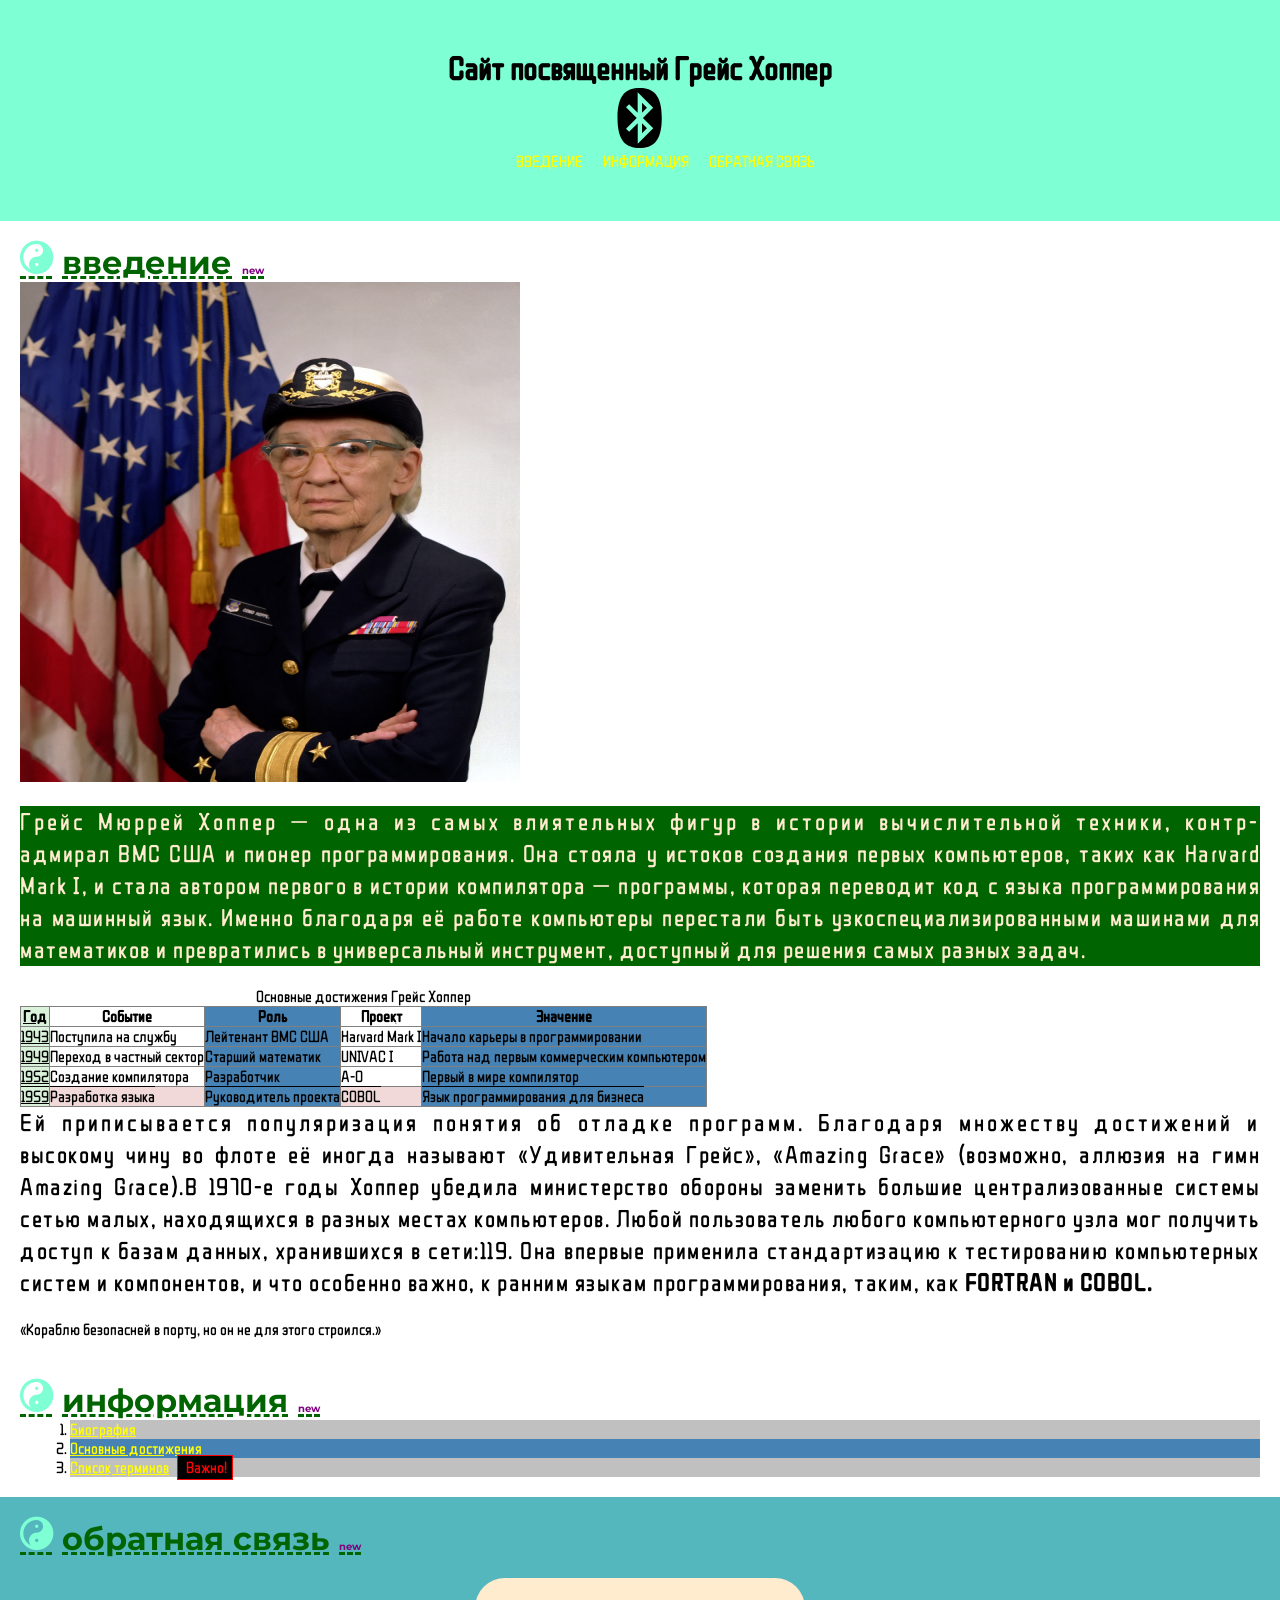
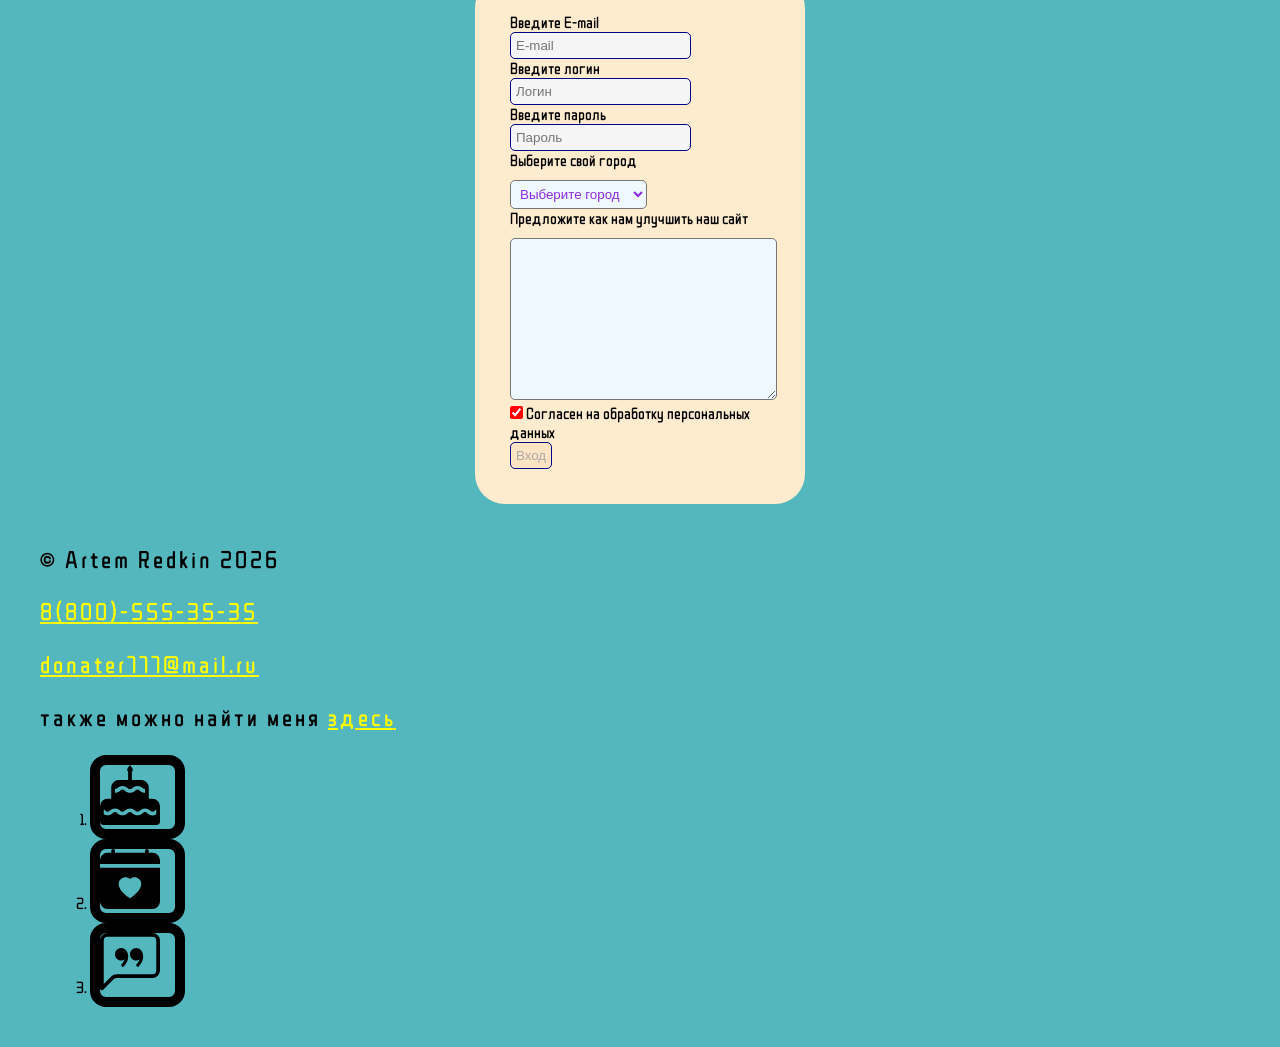
<file: index.html>
<!DOCTYPE html>
<html lang="ru">
<head>

    <!-- Chrome, Firefox OS and Opera -->
    <meta name="theme-color" content="#4285f4" />

    <!-- Windows Phone -->
    <meta name="msapplication-navbutton-color" content="#4285f4" />

    <!-- iOS Safari -->
    <meta name="apple-mobile-web-app-capable" content="yes" />
    <meta name="apple-mobile-web-app-status-bar-style" content="black-transcluent" />

    <!-- Яндекс.Браузер -->
    <meta name="viewport" content="ya-title=#000000,ya-dock=fade" />

    
    <meta charset="UTF-8">
    <meta http-equiv="X-UA-Compatible" content="IE=edge">
    <meta name="viewport" content="width=device-width, initial-scale=1.0">
    <title>Сайт верстальщика</title>
    <meta name="keywords" content="Грейс Хоппер, Биография, Достижения">
    <meta name="description" content="Ранняя жизнь Грейс Хоппер и ее достижения в сфере науки и военного дела">


    <meta property="og:title" content="Главная">
    <meta property="og:site_name" content="Сайт посвященный Грейс Хоппер">
    <meta property="og:url" content="https://exzze.github.io/Grace-Hopper/">
    <meta property="og:description" content="Сайт небольшой компании, которая занимается созданием сайтов про Грейс Хоппер">
    <meta property="og:image" content="https://exzze.github.io/Grace-Hopper/img/4.png">

    <link rel="icon" type="image/ico" sizes="32x32" href="img/fav.ico">
    <link rel="icon" type="image/ico" sizes="16x16" href="img/fav.ico">
    <link rel="shortcut icon" href="img/fav.ico">

    <link rel="preconnect" href="https://fonts.googleapis.com">
    <link rel="preconnect" href="https://fonts.gstatic.com" crossorigin>
    <link href="https://fonts.googleapis.com/css2?family=WDXL+Lubrifont+SC&display=swap" rel="stylesheet">
    <link rel="stylesheet" href="https://cdn.jsdelivr.net/npm/bootstrap-icons@1.13.1/font/bootstrap-icons.min.css">
    <link rel="stylesheet" href="css/style.css">

    <link rel="preconnect" href="https://fonts.googleapis.com">
    <link rel="preconnect" href="https://fonts.gstatic.com" crossorigin>
    <link href="https://fonts.googleapis.com/css2?family=Montserrat:ital,wght@0,100..900;1,100..900&display=swap" rel="stylesheet">

</head>


<body>
    <header>
        <h1>Сайт посвященный Грейс Хоппер</h1>
        <img height="60px"; width="60px" src="https://exzze.github.io/Grace-Hopper/img/1.svg" alt="синий зуб">
        <nav>
            <ul>
                <li><a href="#main">Введение</a></li>
                <li><a href="#information">Информация</a></li>
                <li><a href="#feedback">Обратная связь</a></li>
            </ul>
        </nav>
    </header>

<main>
    <section class="content" id="main">
        <h2>Введение</h2>
        <nav id="intro">
        <img class="phty" height="500px" width="500" src="img/4.png" alt="Грейс Хоппер">
        
        <p>Грейс Мюррей Хоппер — одна из самых влиятельных фигур в истории вычислительной техники, контр-адмирал ВМС США и пионер программирования. Она стояла у истоков создания первых компьютеров, таких как Harvard Mark I, и стала автором первого в истории компилятора — программы, которая переводит код с языка программирования на машинный язык. Именно благодаря её работе компьютеры перестали быть узкоспециализированными машинами для математиков и превратились в универсальный инструмент, доступный для решения самых разных задач.</p>
        </nav>
        <table border="1">
        <caption>Основные достижения Грейс Хоппер</caption>
    <tr>
        <th>Год</th>
        <th>Событие</th>
        <th>Роль</th>
        <th>Проект</th>
        <th>Значение</th>
    </tr>
    <tr>
        <td>1943</td>
        <td>Поступила на службу</td>
        <td>Лейтенант ВМС США</td>
        <td>Harvard Mark I</td>
        <td>Начало карьеры в программировании</td>
    </tr>
    <tr>
        <td>1949</td>
        <td>Переход в частный сектор</td>
        <td>Старший математик</td>
        <td>UNIVAC I</td>
        <td>Работа над первым коммерческим компьютером</td>
    </tr>
    <tr>
        <td>1952</td>
        <td>Создание компилятора</td>
        <td>Разработчик</td>
        <td>A-0</td>
        <td>Первый в мире компилятор</td>
    </tr>
    <tr>
        <td>1959</td>
        <td>Разработка языка</td>
        <td>Руководитель проекта</td>
        <td>COBOL</td>
        <td>Язык программирования для бизнеса</td>
    </tr>
</table>
        <p>Ей приписывается популяризация понятия об отладке программ. Благодаря множеству достижений и высокому чину во флоте её иногда называют «Удивительная Грейс», «Amazing Grace» (возможно, аллюзия на гимн Amazing Grace).В 1970-е годы Хоппер убедила министерство обороны заменить большие централизованные системы сетью малых, находящихся в разных местах компьютеров. Любой пользователь любого компьютерного узла мог получить доступ к базам данных, хранившихся в сети:119. Она впервые применила стандартизацию к тестированию компьютерных систем и компонентов, и что особенно важно, к ранним языкам программирования, таким, как <strong>FORTRAN и COBOL.</strong></p>
        </nav>
        <q>Кораблю безопасней в порту, но он не для этого строился.</q>
        
    </section>



    <section class="information" id="information">
        <h2>Информация</h2>
        <ol>
            <li><a href="article1.html">Биография</a></li>
            <li><a href="article2.html">Основные достижения</a></li>
            <li><a href="article3.html">Список терминов</a></li>
        </ol>

        
    </section>
</main>
<footer>
<section class="call info" id="feedback">
    <h2>Обратная связь</h2>
    <form>
        <label for="email">Введите E-mail</label><br>
        <input type="email" placeholder="E-mail" name="E-mail" id="E-mail" required><br>
        <label for="login">Введите логин</label><br>
        <input type="text" placeholder="Логин" name="login" id="login" required><br>
        <label for="pass">Введите пароль</label><br>
        <input type="password" placeholder="Пароль" name="pass" id="pass" required><br>
        
        
        <label for="city">Выберите свой город</label><br>
        <select name="city" id="city" required>
        <option value="" selected disabled>Выберите город</option>
        <option value="chel">Челябинск</option>
        <option value="msk">Москва</option>
        <option value="Spb">Санкт-Петербург</option>
        </select><br>
        
        <label for="message">Предложите как нам улучшить наш сайт</label><br>
        <textarea name="message" id="message" cols="30" rows="10" required></textarea><br>

        <input type="checkbox" id="agreement" name="agreement" required checked>
        <label for="agreement">Согласен на обработку персональных данных</label><br>
        <input type="submit" value="Вход">
    </form>
        <section class="call info" id="info">
            <p>&copy; Artem Redkin 2026</p>
            <p><a href="tel:88005553535" >8(800)-555-35-35</a></p>
            <p><a href="mailto:donater777@mail.ru" >donater777@mail.ru</a></p>
            
                
            <p>также можно найти меня <a target="_blank" href="https://inueco.ru/">здесь</a></p>
            <nav id="icono">
            <ol>
            <li><a href="https://ru.wikipedia.org/wiki/%D0%A5%D0%BE%D0%BF%D0%BF%D0%B5%D1%80,_%D0%93%D1%80%D0%B5%D0%B9%D1%81" target="_blank"><img height="60px" width="60px" src="https://exzze.github.io/Grace-Hopper/img/11.svg" alt="Тортик"></a></li>
            <li><a href="https://www.tadviser.ru/index.php/%D0%9F%D0%B5%D1%80%D1%81%D0%BE%D0%BD%D0%B0:%D0%A5%D0%BE%D0%BF%D0%BF%D0%B5%D1%80_%D0%93%D1%80%D0%B5%D0%B9%D1%81_%D0%9C%D1%8E%D1%80%D1%80%D0%B5%D0%B9" target="_blank"><img height="60px" width="60px" src="https://exzze.github.io/Grace-Hopper/img/12.svg" alt="Календарь"></a></li>
            <li><a href="https://habr.com/ru/companies/onlinepatent/articles/798795/" target="_blank"><img height="60px" width="60px" src="https://exzze.github.io/Grace-Hopper/img/13.svg" alt="Сообщение"></a></li>
            </ol>
            </nav>
            </section>
        </footer>
    </section>
    
    
    </body>
    </html>
</file>
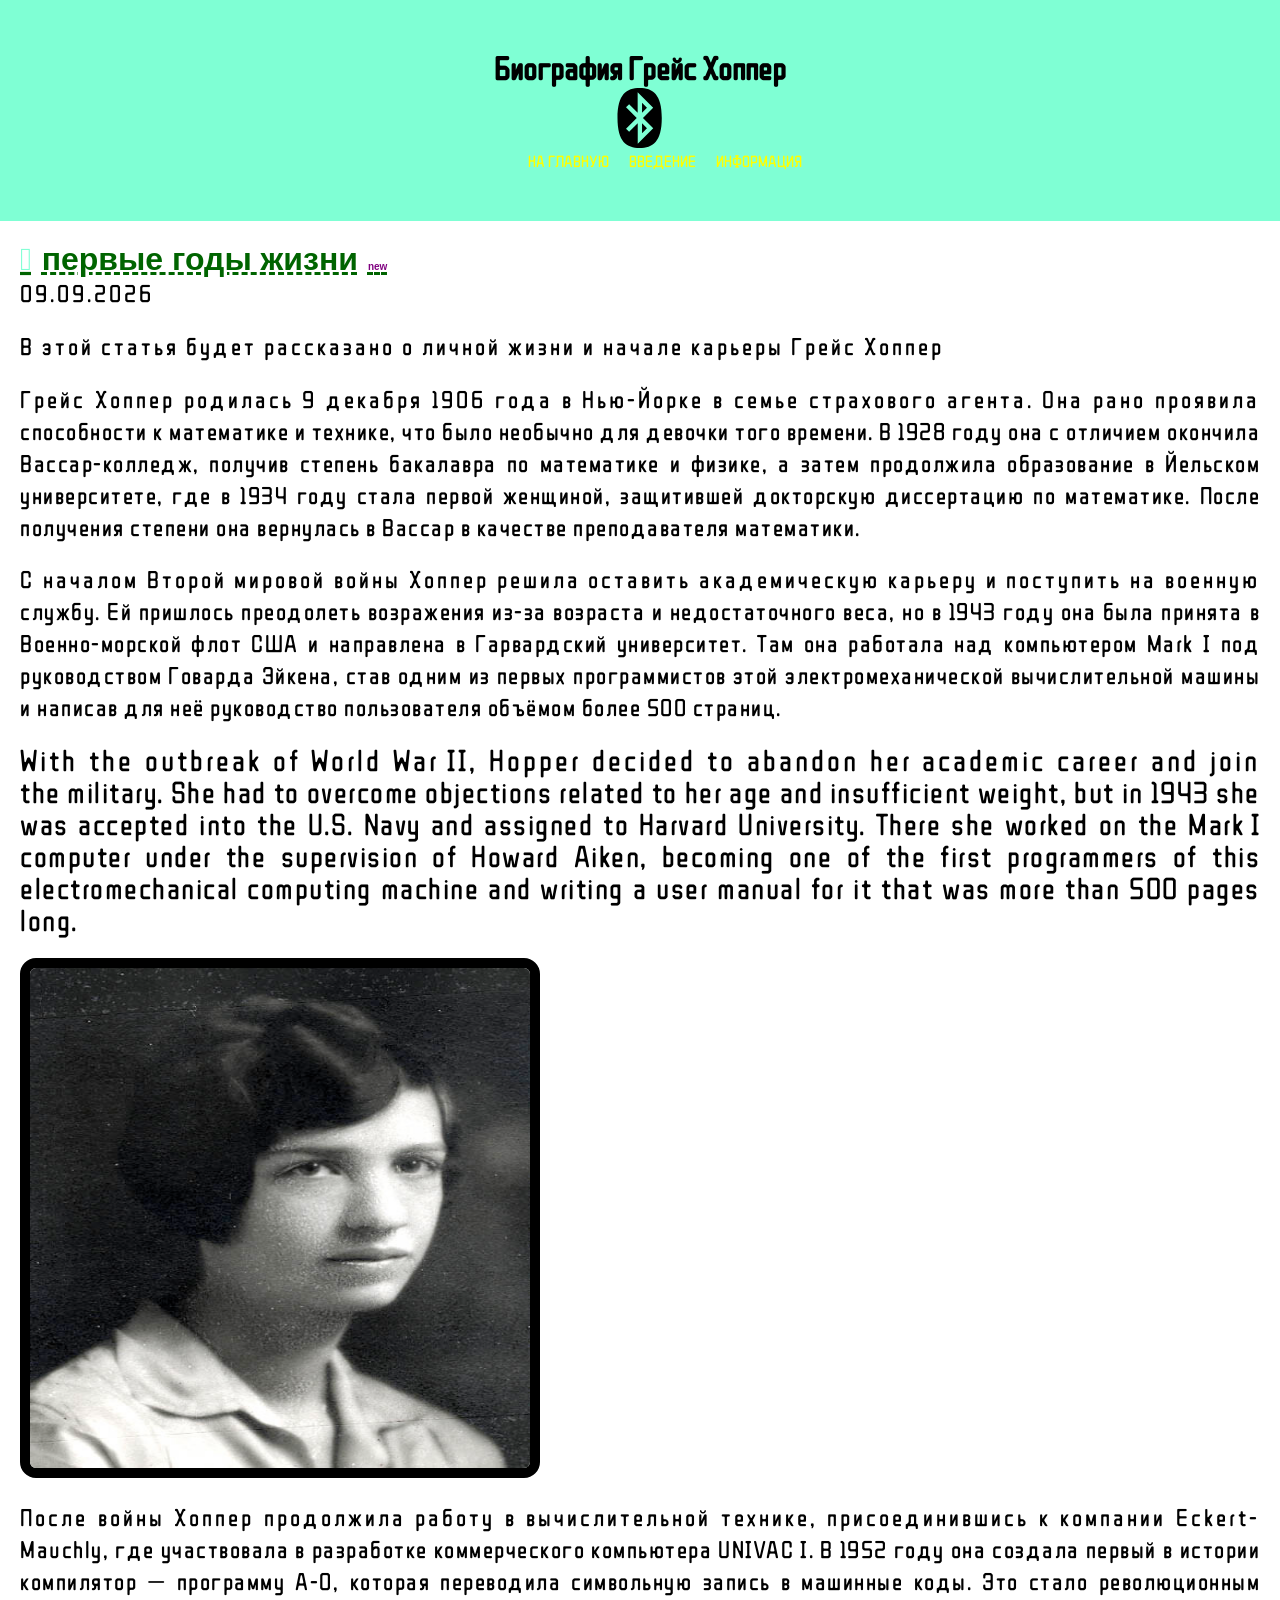
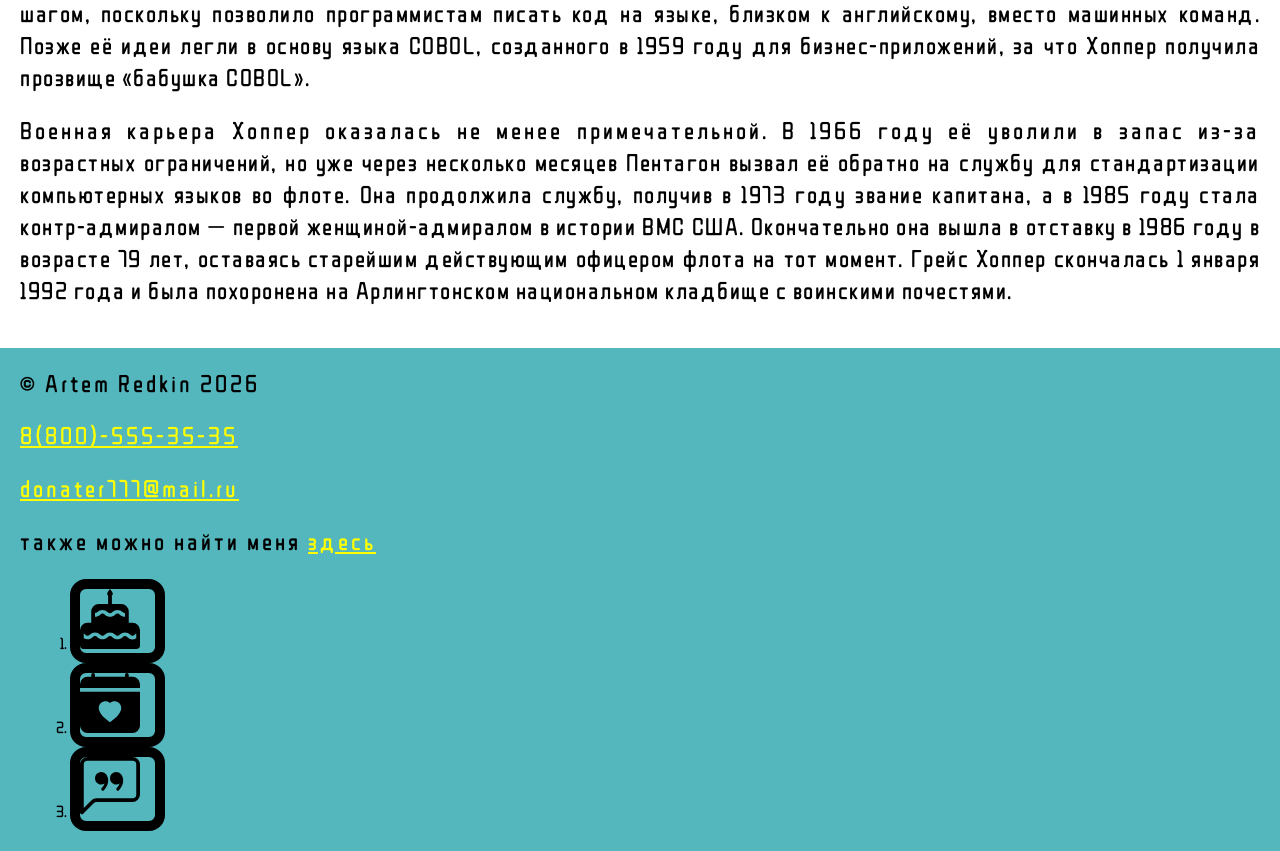
<file: article1.html>
<!DOCTYPE html>
<html lang="ru">
<head>
    <meta charset="UTF-8">
    <meta http-equiv="X-UA-Compatible" content="IE=edge">
    <meta name="viewport" content="width=device-width, initial-scale=1.0">
    <title>Сайт верстальщика</title>
    <link rel="preconnect" href="https://fonts.googleapis.com">
    <link rel="preconnect" href="https://fonts.gstatic.com" crossorigin>
    <link href="https://fonts.googleapis.com/css2?family=WDXL+Lubrifont+SC&display=swap" rel="stylesheet">
    <link rel="stylesheet" href="css/style.css">

    <link rel="icon" type="image/ico" sizes="32x32" href="img/fav.ico">
    <link rel="icon" type="image/ico" sizes="16x16" href="img/fav.ico">
    <link rel="shortcut icon" href="img/fav.ico">

</head>
<body>
    <header>
        <h1>Биография Грейс Хоппер</h1>
        <img height="60px"; width="60px" src="https://exzze.github.io/Grace-Hopper/img/1.svg" alt="синий зуб">
        <nav>
            <ul>
                <li><a href="index.html">На главную</a></li>
                <li><a href="#main">Введение</a></li>
                <li><a href="index.html#information">Информация</a></li>
            </ul>
        </nav>
    </header>

<main>
    <section class="content" id="main">
        <h2>Первые годы жизни</h2>
        <p><time datetime="2026-09-09">09.09.2026</p>
    <p>В этой статья будет рассказано о личной жизни и начале карьеры Грейс Хоппер</p>

<p>Грейс Хоппер родилась 9 декабря 1906 года в Нью-Йорке в семье страхового агента. Она рано проявила способности к математике и технике, что было необычно для девочки того времени. В 1928 году она с отличием окончила Вассар-колледж, получив степень бакалавра по математике и физике, а затем продолжила образование в Йельском университете, где в 1934 году стала первой женщиной, защитившей докторскую диссертацию по математике. После получения степени она вернулась в Вассар в качестве преподавателя математики.</p>
<p>С началом Второй мировой войны Хоппер решила оставить академическую карьеру и поступить на военную службу. Ей пришлось преодолеть возражения из-за возраста и недостаточного веса, но в 1943 году она была принята в Военно-морской флот США и направлена в Гарвардский университет. Там она работала над компьютером Mark I под руководством Говарда Эйкена, став одним из первых программистов этой электромеханической вычислительной машины и написав для неё руководство пользователя объёмом более 500 страниц.</p>
<p lang="en">With the outbreak of World War II, Hopper decided to abandon her academic career and join the military. She had to overcome objections related to her age and insufficient weight, but in 1943 she was accepted into the U.S. Navy and assigned to Harvard University. There she worked on the Mark I computer under the supervision of Howard Aiken, becoming one of the first programmers of this electromechanical computing machine and writing a user manual for it that was more than 500 pages long.</p>
<img class="phty" height="500px" width="500" src="https://exzze.github.io/Grace-Hopper/img/8.jpg" alt="Молодая Грейс Хоппер" id="ph2">
<p>После войны Хоппер продолжила работу в вычислительной технике, присоединившись к компании Eckert-Mauchly, где участвовала в разработке коммерческого компьютера UNIVAC I. В 1952 году она создала первый в истории компилятор — программу A-0, которая переводила символьную запись в машинные коды. Это стало революционным шагом, поскольку позволило программистам писать код на языке, близком к английскому, вместо машинных команд. Позже её идеи легли в основу языка COBOL, созданного в 1959 году для бизнес-приложений, за что Хоппер получила прозвище «бабушка COBOL».</p>
<p>Военная карьера Хоппер оказалась не менее примечательной. В 1966 году её уволили в запас из-за возрастных ограничений, но уже через несколько месяцев Пентагон вызвал её обратно на службу для стандартизации компьютерных языков во флоте. Она продолжила службу, получив в 1973 году звание капитана, а в 1985 году стала контр-адмиралом — первой женщиной-адмиралом в истории ВМС США. Окончательно она вышла в отставку в 1986 году в возрасте 79 лет, оставаясь старейшим действующим офицером флота на тот момент. Грейс Хоппер скончалась 1 января 1992 года и была похоронена на Арлингтонском национальном кладбище с воинскими почестями.</p>

    </section>
</main>
<footer>
    <section class="call info" id="info">
        <p>&copy; Artem Redkin 2026</p>
        <p><a href="tel:88005553535" >8(800)-555-35-35</a></p>
        <p><a href="mailto:donater777@mail.ru" >donater777@mail.ru</a></p>
        
            
        <p>также можно найти меня <a target="_blank" href="https://inueco.ru/">здесь</a></p>
        <nav id="icono">
        <ol>
        <li><a href="https://ru.wikipedia.org/wiki/%D0%A5%D0%BE%D0%BF%D0%BF%D0%B5%D1%80,_%D0%93%D1%80%D0%B5%D0%B9%D1%81" target="_blank"><img height="60px" width="60px" src="https://exzze.github.io/Grace-Hopper/img/11.svg" alt="Тортик"></a></li>
        <li><a href="https://www.tadviser.ru/index.php/%D0%9F%D0%B5%D1%80%D1%81%D0%BE%D0%BD%D0%B0:%D0%A5%D0%BE%D0%BF%D0%BF%D0%B5%D1%80_%D0%93%D1%80%D0%B5%D0%B9%D1%81_%D0%9C%D1%8E%D1%80%D1%80%D0%B5%D0%B9" target="_blank"><img height="60px" width="60px" src="https://exzze.github.io/Grace-Hopper/img/12.svg" alt="Календарь"></a></li>
        <li><a href="https://habr.com/ru/companies/onlinepatent/articles/798795/" target="_blank"><img height="60px" width="60px" src="https://exzze.github.io/Grace-Hopper/img/13.svg" alt="Сообщение"></a></li>
        </ol>
        </nav>
        </section>
    </footer>
</section>


</body>
</html>
</file>
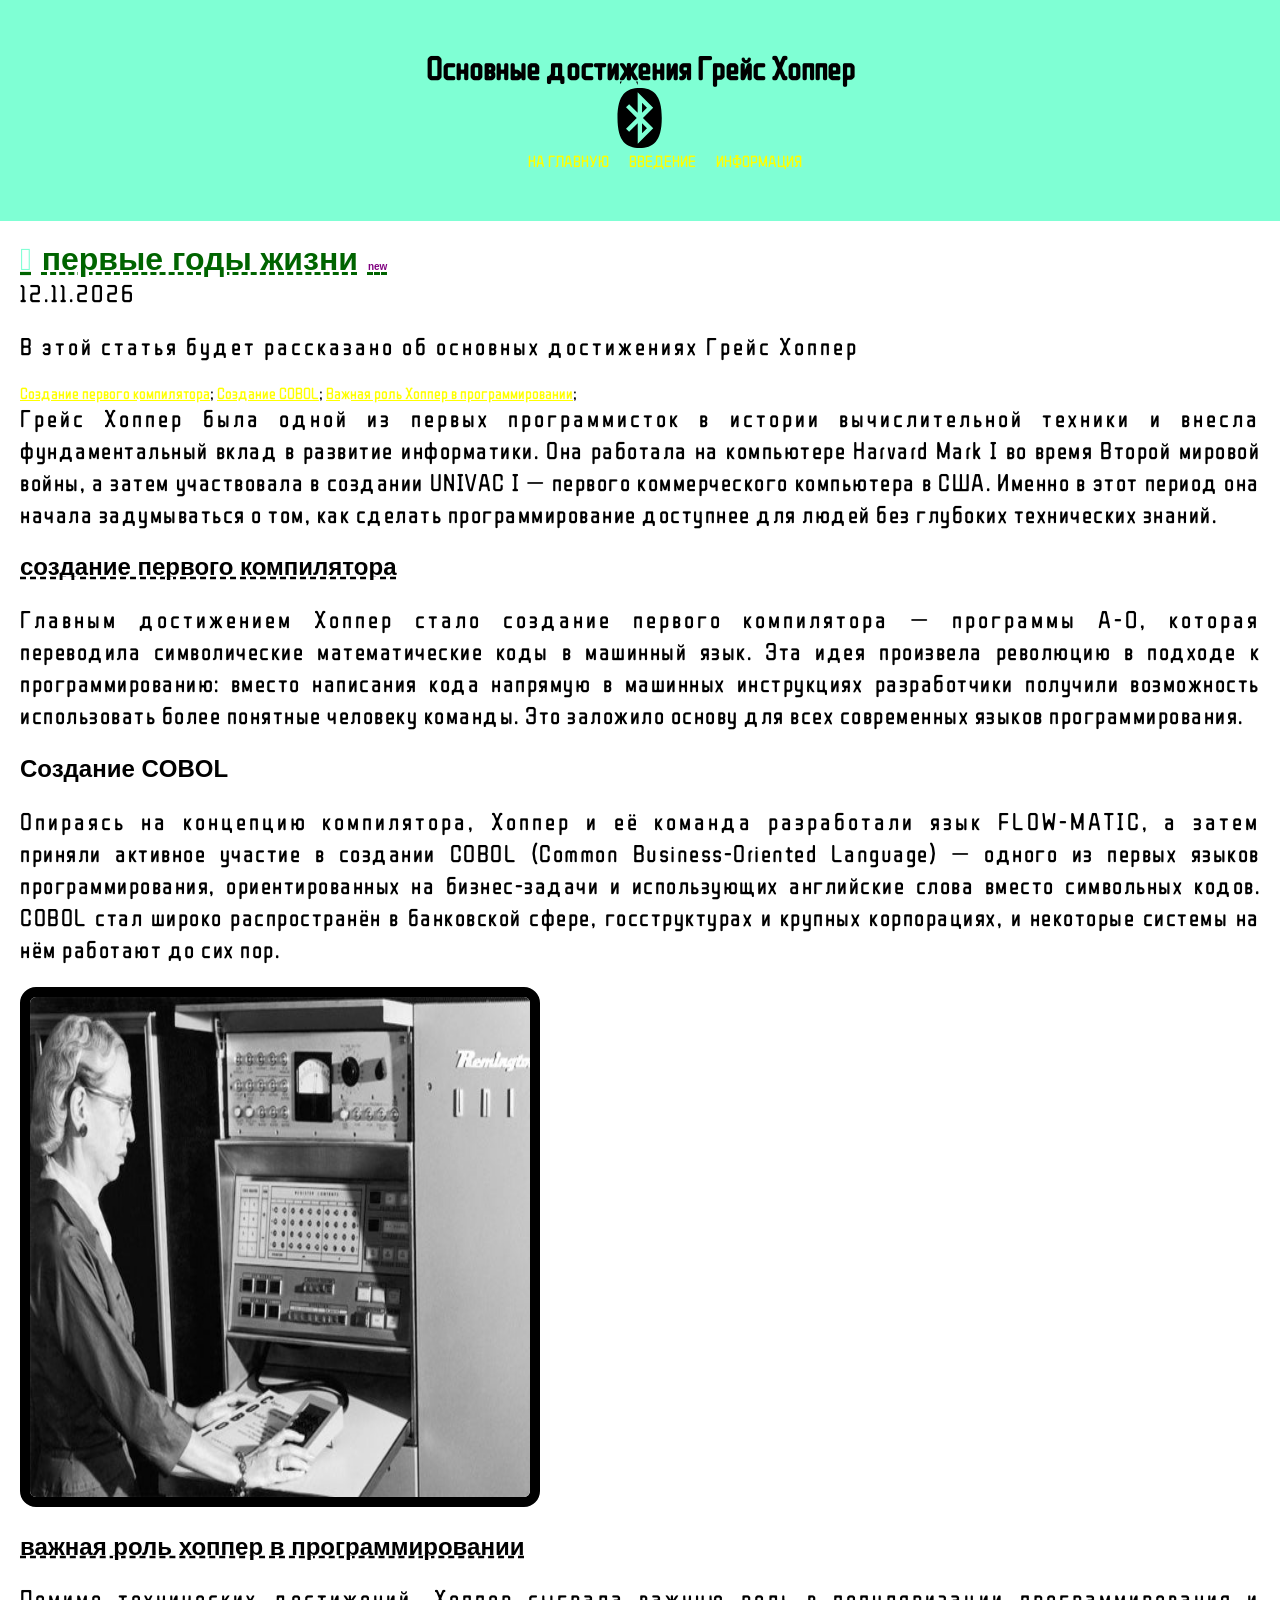
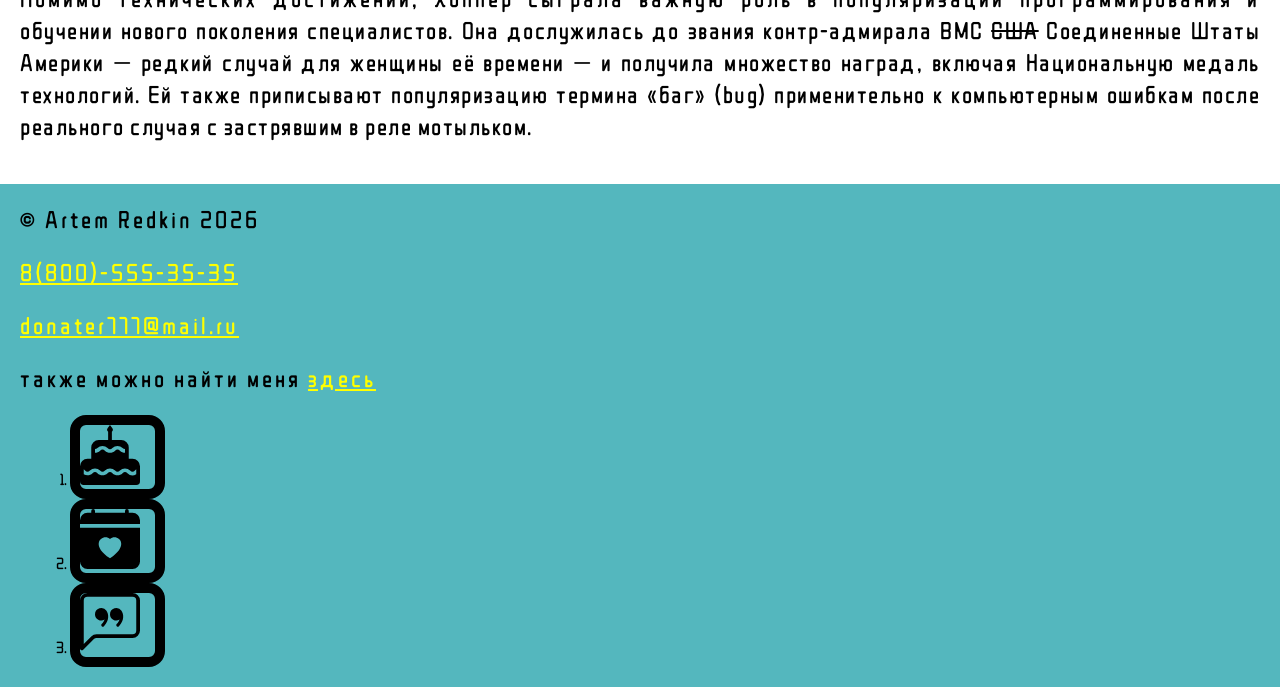
<file: article2.html>
<!DOCTYPE html>
<html lang="ru">
<head>
    <meta charset="UTF-8">
    <meta http-equiv="X-UA-Compatible" content="IE=edge">
    <meta name="viewport" content="width=device-width, initial-scale=1.0">
    <title>Сайт верстальщика</title>
    <link rel="preconnect" href="https://fonts.googleapis.com">
    <link rel="preconnect" href="https://fonts.gstatic.com" crossorigin>
    <link href="https://fonts.googleapis.com/css2?family=WDXL+Lubrifont+SC&display=swap" rel="stylesheet">
    <link rel="stylesheet" href="css/style.css">

    <link rel="icon" type="image/ico" sizes="32x32" href="img/fav.ico">
    <link rel="icon" type="image/ico" sizes="16x16" href="img/fav.ico">
    <link rel="shortcut icon" href="img/fav.ico">

</head>
<body>
    <header>
        <h1>Основные достижения Грейс Хоппер</h1>
        <img height="60px"; width="60px" src="https://exzze.github.io/Grace-Hopper/img/1.svg" alt="синий зуб">
        <nav>
            <ul>
                <li><a href="index.html">На главную</a></li>
                <li><a href="#main">Введение</a></li>
                <li><a href="index.html#information">Информация</a></li>
            </ul>
        </nav>
    </header>

<main>
    <section class="content" id="main">
        <h2>Первые годы жизни</h2>
        <p><time datetime="2026-11-12">12.11.2026</p>
    <p>В этой статья будет рассказано об основных достижениях Грейс Хоппер</p>
<a href="#comp">Создание первого компилятора</a>;       <a href="#cobol">Создание COBOL</a>;       <a href="#hop">Важная роль Хоппер в программировании</a>;
<p>Грейс Хоппер была одной из первых программисток в истории вычислительной техники и внесла фундаментальный вклад в развитие информатики. Она работала на компьютере Harvard Mark I во время Второй мировой войны, а затем участвовала в создании UNIVAC I — первого коммерческого компьютера в США. Именно в этот период она начала задумываться о том, как сделать программирование доступнее для людей без глубоких технических знаний.</p>
<h3 id="comp">Создание первого компилятора</h3>
<p>Главным достижением Хоппер стало создание первого компилятора — программы A-0, которая переводила символические математические коды в машинный язык. Эта идея произвела революцию в подходе к программированию: вместо написания кода напрямую в машинных инструкциях разработчики получили возможность использовать более понятные человеку команды. Это заложило основу для всех современных языков программирования.</p>
<h4 id="cobol">Создание COBOL</h4>
<p>Опираясь на концепцию компилятора, Хоппер и её команда разработали язык FLOW-MATIC, а затем приняли активное участие в создании COBOL (Common Business-Oriented Language) — одного из первых языков программирования, ориентированных на бизнес-задачи и использующих английские слова вместо символьных кодов. COBOL стал широко распространён в банковской сфере, госструктурах и крупных корпорациях, и некоторые системы на нём работают до сих пор.</p>
<img class="phty" height="500px" width="500" src="	https://exzze.github.io/Grace-Hopper/img/26.jpeg" alt="Грейс Хоппер рядом с машиной работающей на ее языке" id="ph1">
<h3 id="hop">Важная роль Хоппер в программировании</h3>
<p>Помимо технических достижений, Хоппер сыграла важную роль в популяризации программирования и обучении нового поколения специалистов. Она дослужилась до звания контр-адмирала ВМС <s>США</s> Соединенные Штаты Америки — редкий случай для женщины её времени — и получила множество наград, включая Национальную медаль технологий. Ей также приписывают популяризацию термина «баг» (bug) применительно к компьютерным ошибкам после реального случая с застрявшим в реле мотыльком.</p>

    </section>
</main>
<footer>
    <section class="call info" id="info">
        <p>&copy; Artem Redkin 2026</p>
        <p><a href="tel:88005553535" >8(800)-555-35-35</a></p>
        <p><a href="mailto:donater777@mail.ru" >donater777@mail.ru</a></p>
        
            
        <p>также можно найти меня <a target="_blank" href="https://inueco.ru/">здесь</a></p>
        <nav id="icono">
        <ol>
        <li><a href="https://ru.wikipedia.org/wiki/%D0%A5%D0%BE%D0%BF%D0%BF%D0%B5%D1%80,_%D0%93%D1%80%D0%B5%D0%B9%D1%81" target="_blank"><img height="60px" width="60px" src="https://exzze.github.io/Grace-Hopper/img/11.svg" alt="Тортик"></a></li>
        <li><a href="https://www.tadviser.ru/index.php/%D0%9F%D0%B5%D1%80%D1%81%D0%BE%D0%BD%D0%B0:%D0%A5%D0%BE%D0%BF%D0%BF%D0%B5%D1%80_%D0%93%D1%80%D0%B5%D0%B9%D1%81_%D0%9C%D1%8E%D1%80%D1%80%D0%B5%D0%B9" target="_blank"><img height="60px" width="60px" src="https://exzze.github.io/Grace-Hopper/img/12.svg" alt="Календарь"></a></li>
        <li><a href="https://habr.com/ru/companies/onlinepatent/articles/798795/" target="_blank"><img height="60px" width="60px" src="https://exzze.github.io/Grace-Hopper/img/13.svg" alt="Сообщение"></a></li>
        </ol>
        </nav>
        </section>
    </footer>
</section>


</body>
</html>
</file>
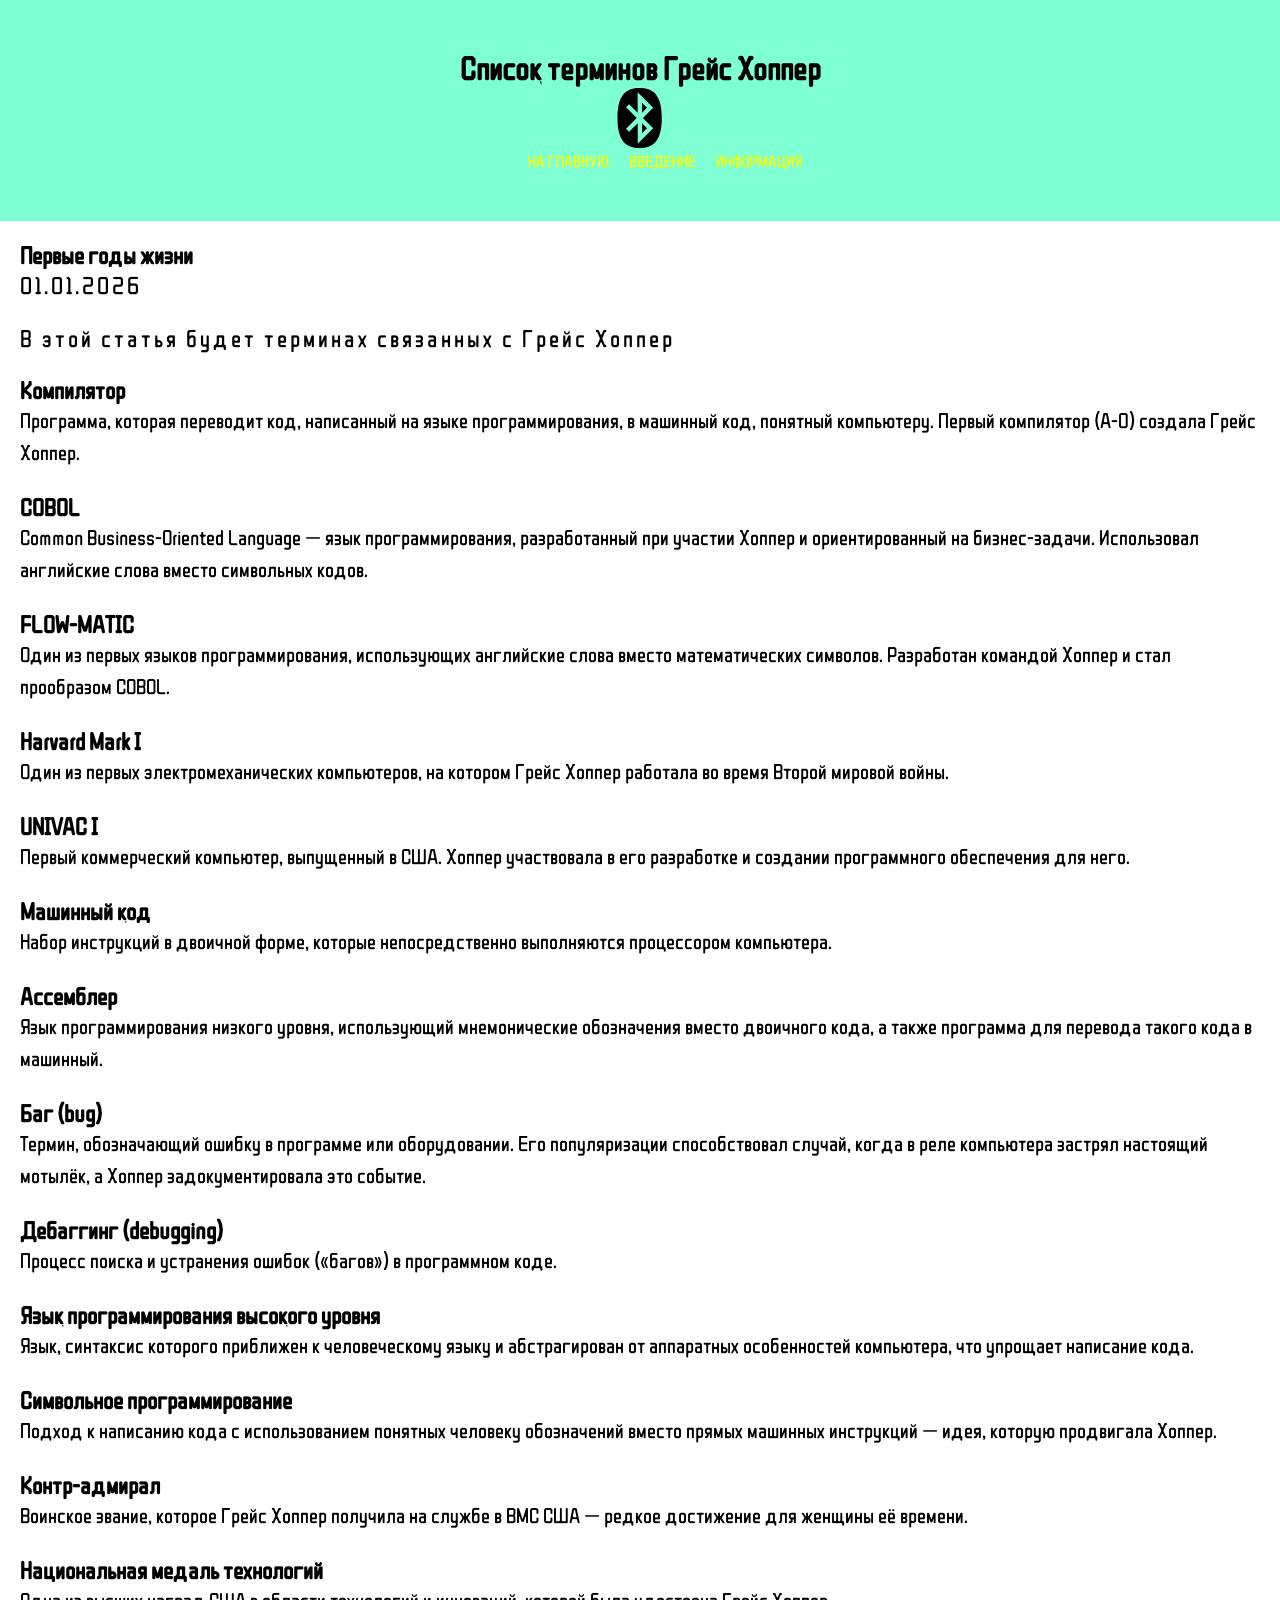
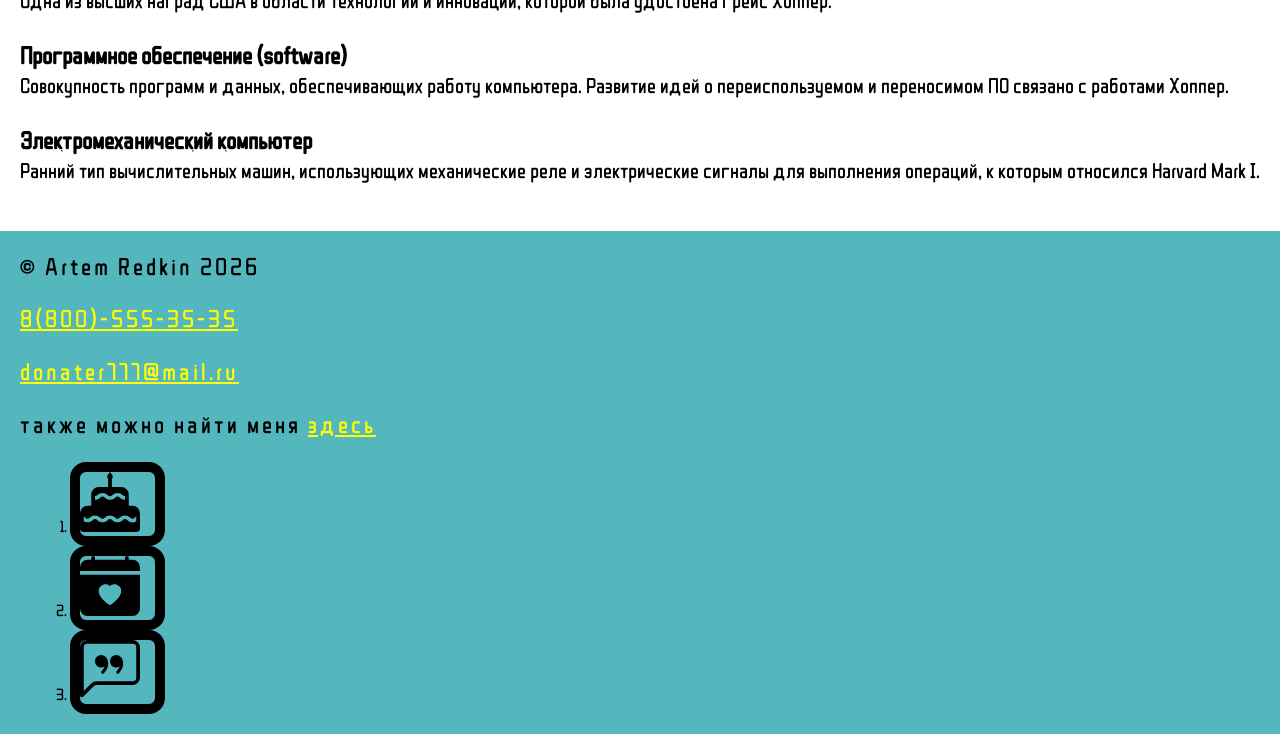
<file: article3.html>
<!DOCTYPE html>
<html lang="ru">
<head>
    <meta charset="UTF-8">
    <meta http-equiv="X-UA-Compatible" content="IE=edge">
    <meta name="viewport" content="width=device-width, initial-scale=1.0">
    <title>Сайт верстальщика</title>
    <link rel="preconnect" href="https://fonts.googleapis.com">
    <link rel="preconnect" href="https://fonts.gstatic.com" crossorigin>
    <link href="https://fonts.googleapis.com/css2?family=WDXL+Lubrifont+SC&display=swap" rel="stylesheet">
    <link rel="stylesheet" href="css/style.css">

	<link rel="icon" type="image/ico" sizes="32x32" href="img/fav.ico">
    <link rel="icon" type="image/ico" sizes="16x16" href="img/fav.ico">
    <link rel="shortcut icon" href="img/fav.ico">

</head>
<body>
    <header>
        <h1>Список терминов Грейс Хоппер</h1>
        <img height="60px"; width="60px" src="https://exzze.github.io/Grace-Hopper/img/1.svg" alt="синий зуб">
        <nav>
            <ul>
                <li><a href="index.html">На главную</a></li>
                <li><a href="#main">Введение</a></li>
                <li><a href="index.html#information">Информация</a></li>
            </ul>
        </nav>
    </header>

<main>
    <section class="content" id="main">
        <h1>Первые годы жизни</h1>
        <p><time datetime="2026-01-01">01.01.2026</p>
    <p>В этой статья будет терминах связанных с Грейс Хоппер</p>

<dl>
	<dt>Компилятор</dt>
	<dd>
	Программа, которая переводит код, написанный на языке программирования, в машинный код, понятный компьютеру. Первый компилятор (A-0) создала Грейс Хоппер.
	</dd>
	<dt>COBOL</dt>
	<dd>
	Common Business-Oriented Language — язык программирования, разработанный при участии Хоппер и ориентированный на бизнес-задачи. Использовал английские слова вместо символьных кодов.
	</dd>
	<dt>FLOW-MATIC</dt>
	<dd>
	Один из первых языков программирования, использующих английские слова вместо математических символов. Разработан командой Хоппер и стал прообразом COBOL.
	</dd>
	<dt>Harvard Mark I</dt>
	<dd>
	Один из первых электромеханических компьютеров, на котором Грейс Хоппер работала во время Второй мировой войны.
	</dd>
	<dt>UNIVAC I</dt>
	<dd>
	Первый коммерческий компьютер, выпущенный в США. Хоппер участвовала в его разработке и создании программного обеспечения для него.
	</dd>
	<dt>Машинный код</dt>
	<dd>
	Набор инструкций в двоичной форме, которые непосредственно выполняются процессором компьютера.
	</dd>
	<dt>Ассемблер</dt>
	<dd>
	Язык программирования низкого уровня, использующий мнемонические обозначения вместо двоичного кода, а также программа для перевода такого кода в машинный.
	</dd>
	<dt>Баг (bug)</dt>
	<dd>
	Термин, обозначающий ошибку в программе или оборудовании. Его популяризации способствовал случай, когда в реле компьютера застрял настоящий мотылёк, а Хоппер задокументировала это событие.
	</dd>
	<dt>Дебаггинг (debugging)</dt>
	<dd>
	Процесс поиска и устранения ошибок («багов») в программном коде.
	</dd>
	<dt>Язык программирования высокого уровня</dt>
	<dd>
	Язык, синтаксис которого приближен к человеческому языку и абстрагирован от аппаратных особенностей компьютера, что упрощает написание кода.
	</dd>
	<dt>Символьное программирование</dt>
	<dd>
	Подход к написанию кода с использованием понятных человеку обозначений вместо прямых машинных инструкций — идея, которую продвигала Хоппер.
	</dd>
	<dt>Контр-адмирал</dt>
	<dd>
	Воинское звание, которое Грейс Хоппер получила на службе в ВМС США — редкое достижение для женщины её времени.
	</dd>
	<dt>Национальная медаль технологий</dt>
	<dd>
	Одна из высших наград США в области технологий и инноваций, которой была удостоена Грейс Хоппер.
	</dd>
	<dt>Программное обеспечение (software)</dt>
	<dd>
	Совокупность программ и данных, обеспечивающих работу компьютера. Развитие идей о переиспользуемом и переносимом ПО связано с работами Хоппер.
	</dd>
	<dt>Электромеханический компьютер</dt>
	<dd>
	Ранний тип вычислительных машин, использующих механические реле и электрические сигналы для выполнения операций, к которым относился Harvard Mark I.
	</dd>
</dl>

    </section>
</main>
<footer>
    <section class="call info" id="info">
        <p>&copy; Artem Redkin 2026</p>
        <p><a href="tel:88005553535" >8(800)-555-35-35</a></p>
        <p><a href="mailto:donater777@mail.ru" >donater777@mail.ru</a></p>
        
            
        <p>также можно найти меня <a target="_blank" href="https://inueco.ru/">здесь</a></p>
        <nav id="icono">
        <ol>
        <li><a href="https://ru.wikipedia.org/wiki/%D0%A5%D0%BE%D0%BF%D0%BF%D0%B5%D1%80,_%D0%93%D1%80%D0%B5%D0%B9%D1%81" target="_blank"><img height="60px" width="60px" src="https://exzze.github.io/Grace-Hopper/img/11.svg" alt="Тортик"></a></li>
        <li><a href="https://www.tadviser.ru/index.php/%D0%9F%D0%B5%D1%80%D1%81%D0%BE%D0%BD%D0%B0:%D0%A5%D0%BE%D0%BF%D0%BF%D0%B5%D1%80_%D0%93%D1%80%D0%B5%D0%B9%D1%81_%D0%9C%D1%8E%D1%80%D1%80%D0%B5%D0%B9" target="_blank"><img height="60px" width="60px" src="https://exzze.github.io/Grace-Hopper/img/12.svg" alt="Календарь"></a></li>
        <li><a href="https://habr.com/ru/companies/onlinepatent/articles/798795/" target="_blank"><img height="60px" width="60px" src="https://exzze.github.io/Grace-Hopper/img/13.svg" alt="Сообщение"></a></li>
        </ol>
        </nav>
        </section>
    </footer>
</section>


</body>
</html>
</file>
<file: css/style.css>
*{
    margin: 0;
    padding: 0;
}

html {
    font-size: 1em;
    font-family: "WDXL Lubrifont SC", sans-serif;
}


h2 {
    font-size: 1em;
    font-family: "Montserrat", sans-serif;
    text-transform: lowercase;
    text-decoration: dashed underline;
    
}

h3 {
    font-size: 1em;
    font-family: "Montserrat", sans-serif;
    text-transform: lowercase;
    text-decoration: dashed underline;
    
}

h4 {
    font-size: 1em;
    font-family: "Montserrat", sans-serif;
}

ul,ol {
    padding-left: 50px;
}


header {
    background-color: aquamarine;
    text-align: center;
    padding: 50px 20px;
}

footer {
    background-color: rgb(84, 183, 190);
    
}

.about{
    background-color: blanchedalmond;
}

.articles{
    background-color: rgb(207, 191, 194);
}

p{
    font-size: 1.5rem;
    line-height: 2rem;
    margin-bottom: 1.3rem;
    text-align: justify;
    letter-spacing: 1.5px;
}

h2{
    font-size: 2rem;
    color: darkgreen;

}

ul{
    list-style: none;
    display: flex;
    gap: 20px;
    justify-content: center;
}

#ph1 {
    border: 10px solid #000;
    border-radius: 1rem;
    
}

#ph2 {
    border: 10px solid #000;
    border-radius: 1rem;
    
}

h3{
    font-size: 1.5rem;
    line-height: 2rem;
    margin-bottom: 1.3rem;
    text-align: justify;
}

h4{
    font-size: 1.5rem;
    line-height: 2rem;
    margin-bottom: 1.3rem;
    text-align: justify;
}

img {
    
    margin: 0 auto;
}

dl {
  font-size: 1.2rem;
}

dt {
  font-size: 1.5rem;
  font-weight: bold;
}

dd {
  font-size: 1.1em;
  line-height: 2rem;
  margin-bottom: 1.5rem;
}


a:link {
    color: yellow;
}

a:visited {
    color: darkgrey;
}

a:focus {
    color: green;
}

a:hover {
    color: red;
}

a:active {
    color: palevioletred;
} 

header a {
    color: darkblue;
    text-decoration: none;
    text-transform: uppercase;
}

section {
    padding: 20px;
}

header a:hover,
header a:focus,
header a:active {
    text-decoration: underline;
}

h2::after {
    content: "new";
    font-size: 10px;
    color: purple;
    margin: 10px;
}

h2::before {
    content: "\F67E";
    font-family: "bootstrap-icons";
    margin-right: 10px;
    color: aquamarine;
}

form {
    width: 260px;
    border-radius: 30px;
    padding: 35px;
    background-color: blanchedalmond;
    margin: 20px auto;
}

input {
    border: 1px solid darkblue;
    background-color: whitesmoke;
    padding: 5px;
    border-radius: 5px;
}

input[type=submit] {
    background-color: bisque;
    color: darkgray;
}

input[type=submit]:hover {
    background-color: blue;
}

input[type=checkbox] {
    accent-color: red;
}

textarea, select {
    background-color: aliceblue;
    border-radius: 5px;
    padding: 5px;
    color: blueviolet;
    border-radius: 5px;
    margin-top: 10px;
}


.information li:nth-child(even) {
    background-color: steelblue;
}

.information li:nth-child(odd) {
    background-color: silver;
}


.information li:nth-child(3)::after {
    content: " Важно!";
    color: red;
    background-color: black;
    border: 1px solid red;
    margin-left: 8px;
    padding: 2px 5px;
}

p::first-line {
    letter-spacing: 3px;
}

p:lang(en){
    font-size:30px;
}


#intro p {
    color: blanchedalmond;
    background-color: darkgreen;
}

#icono li {
    border: 10px solid #000;
    border-radius: 1rem;
    width: 75px;
}

.phty + p {
    margin-top: 20px;
}

.phty + h3 {
    margin-top: 20px;
}

table {
    border-collapse: collapse
}


table th:nth-child(odd) {
    background-color: steelblue;
}

table td:nth-child(odd) {
    background-color: steelblue;
}


tr th:first-child {
  background-color: #d9f2d9;
  text-decoration: underline;
}

tr td:first-child {
  background-color: #d9f2d9;
  text-decoration: underline;
}


table tr:last-child {
  background-color: #f2d9d9;
  text-decoration: overline;
}
</file>
